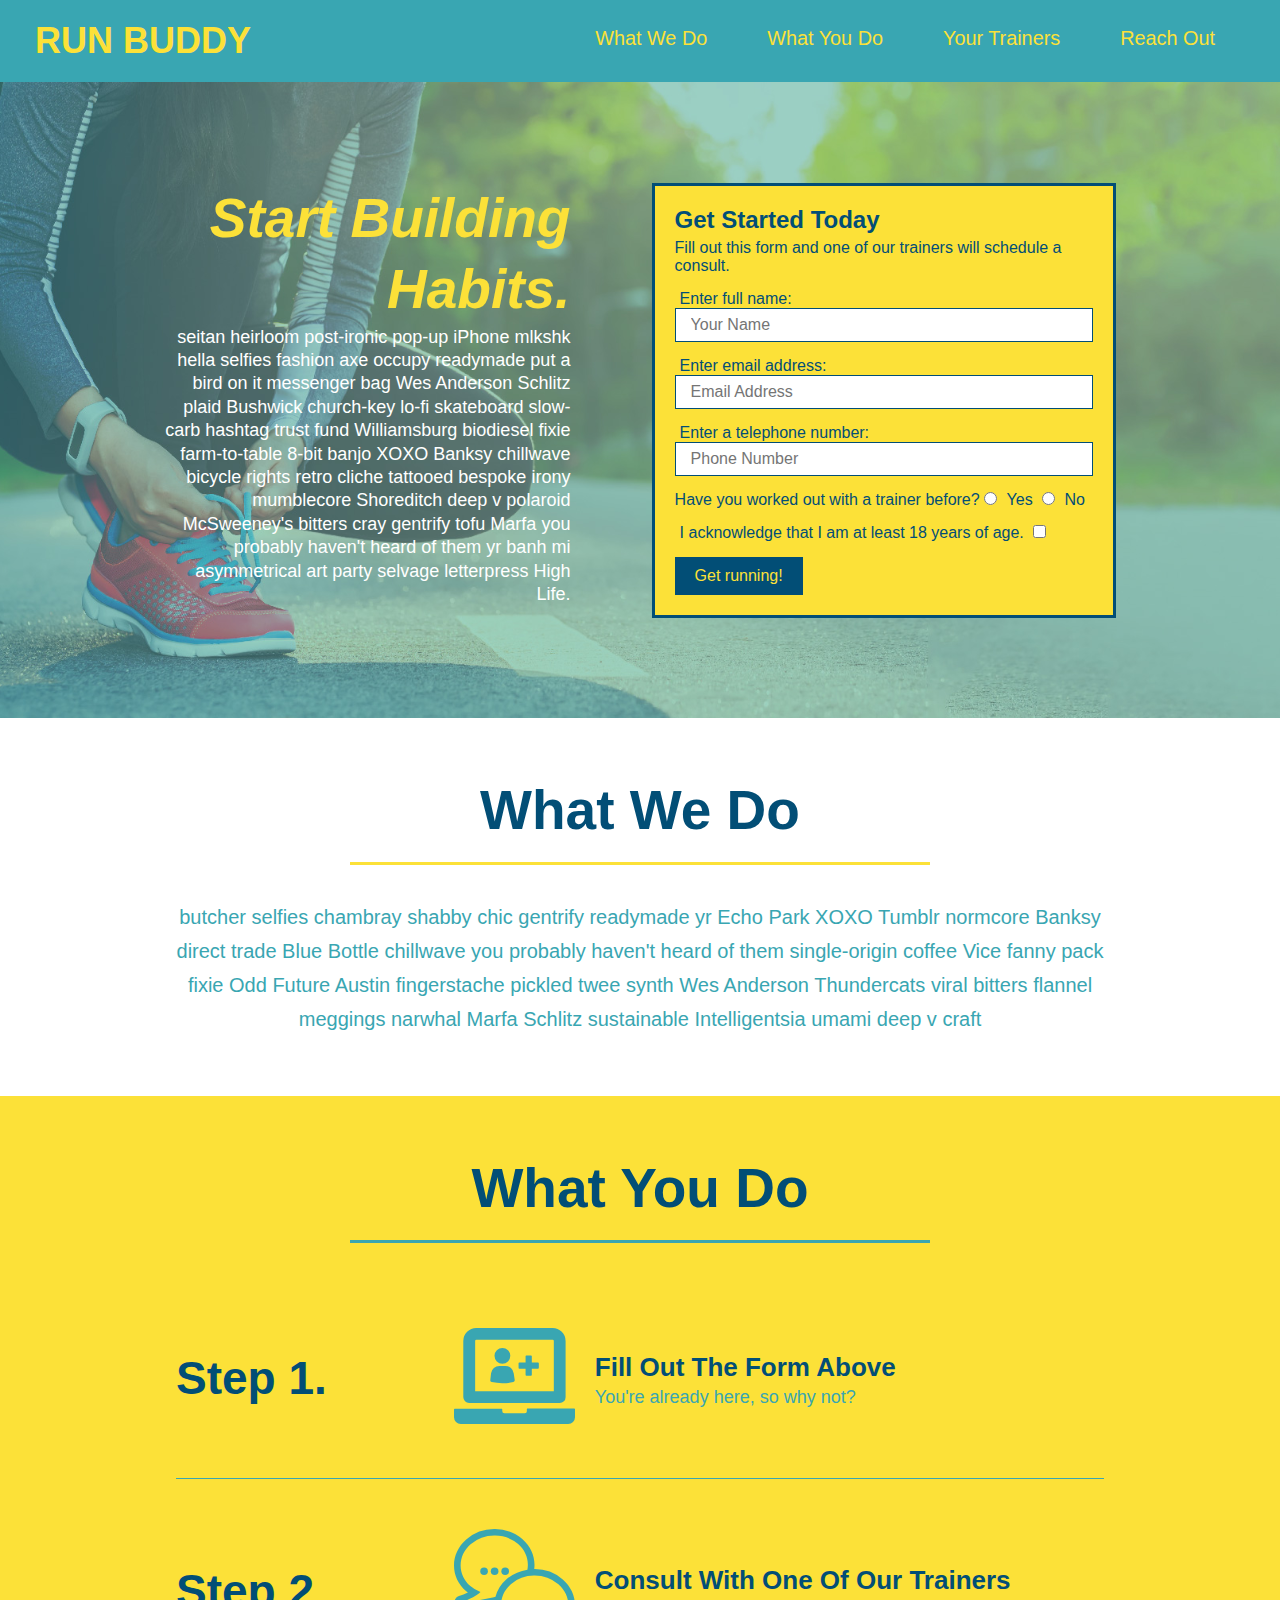
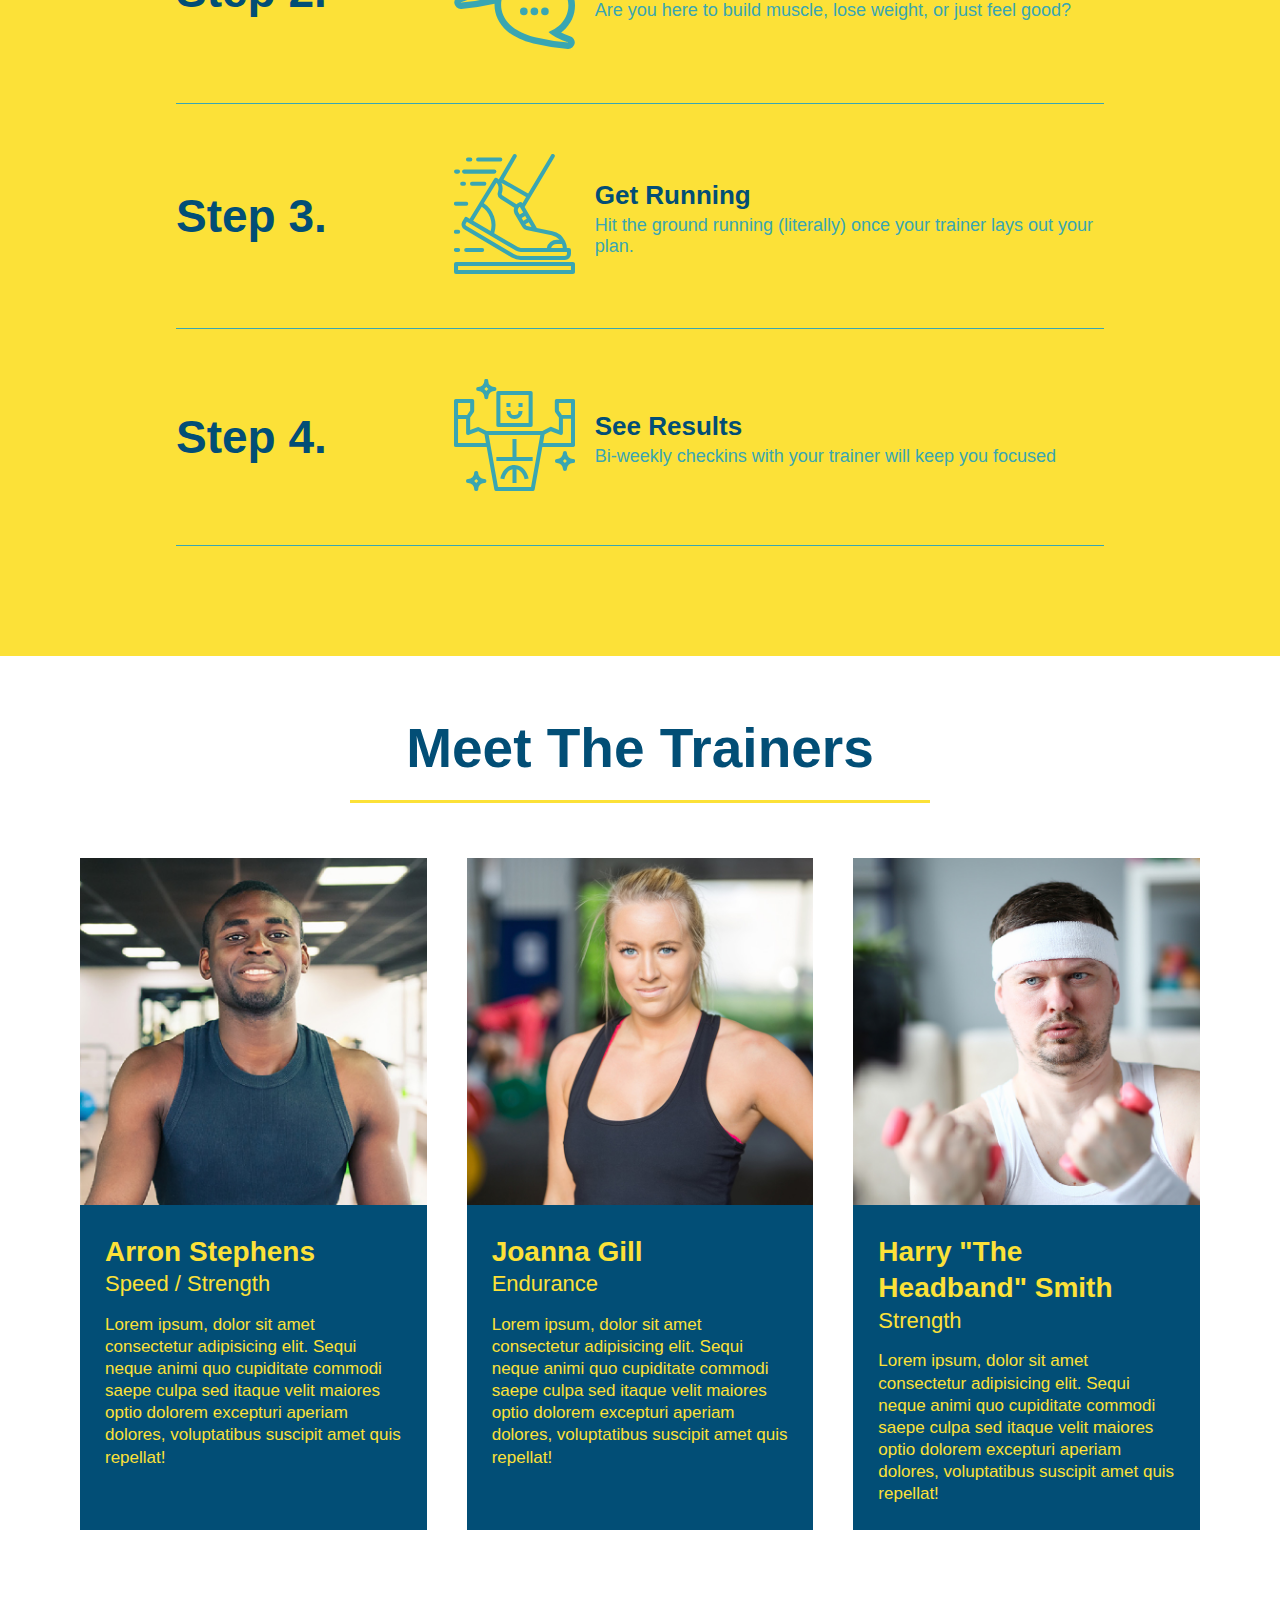
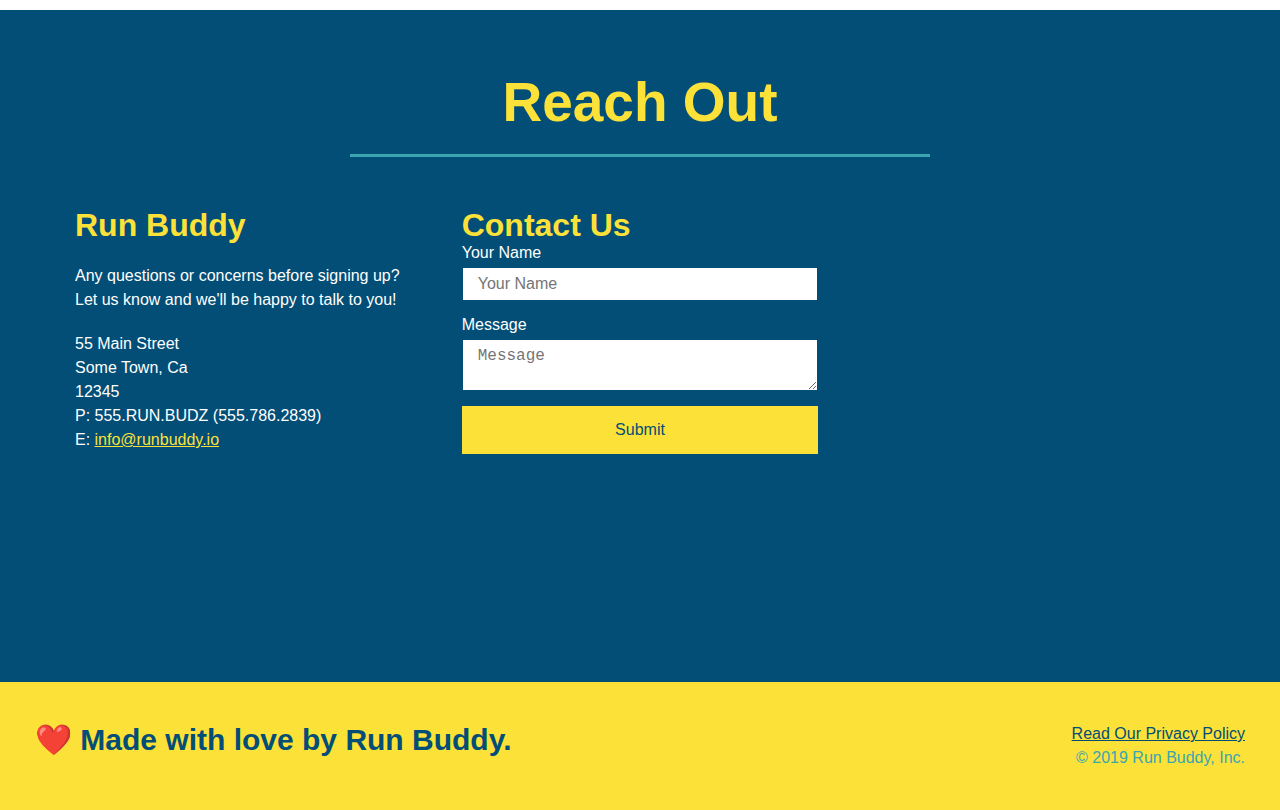
<file: index.html>
<!DOCTYPE html>
<html lang="en">
  <head>
    <meta charset="UTF-8" />
    <link rel="stylesheet" href="./assets/css/style.css">
    <title>Run Buddy</title>
  </head>
  <body>
    <!-- navigation tags - block level element -->
    <header>
      <h1>
        <a href="/">RUN BUDDY</a>
      </h1>
      <nav>
        <ul>
          <li>
            <a href="#what-we-do">What We Do</a>
          </li>
          <li>
            <a href="#what-you-do">What You Do</a>
          </li>
          <li>
            <a href="#your-trainers">Your Trainers</a>
          </li>
          <li>
            <a href="#reach-out">Reach Out</a>
          </li>
          
        </ul>
      </nav>
    </header>
    <!-- end navigation -->

    <!-- hero/jumbotron -->
    <section class="hero">
      <div class="hero-cta">
        <h2>Start Building Habits.</h2>
        <p>
          seitan heirloom post-ironic pop-up iPhone mlkshk hella selfies fashion axe occupy readymade put a bird on it
          messenger bag Wes Anderson Schlitz plaid Bushwick church-key lo-fi skateboard slow-carb hashtag trust fund
          Williamsburg biodiesel fixie farm-to-table 8-bit banjo XOXO Banksy chillwave bicycle rights retro cliche
          tattooed bespoke irony mumblecore Shoreditch deep v polaroid McSweeney's bitters cray gentrify tofu Marfa you
          probably haven't heard of them yr banh mi asymmetrical art party selvage letterpress High Life.
        </p>
      </div>

      <div class="hero-form">
        <h3>Get Started Today</h3>
        <p>Fill out this form and one of our trainers will schedule a consult.</p>
        <form>
          <label for="name">Enter full name:</label>
          <input type="text" placeholder="Your Name" id="name" name="name" class="form-input" />
          <label for="email">Enter email address:</label>
          <input type="email" placeholder="Email Address" id="email" name="email" class="form-input" />
          <label for="phone">Enter a telephone number:</label>
          <input type="tel" placeholder="Phone Number" name="phone" id="phone" class="form-input" />
          <p>
            Have you worked out with a trainer before? 
            <input type="radio" name="trainer-confirm" id="trainer-yes" />
            <label for="trainer-yes">Yes</label>
            <input type="radio" name="trainer-confirm" id="trainer-no"/>
            <label for="trainer-no">No</label>
          </p>
          <p>
            <label for="checkbox">
              I acknowledge that I am at least 18 years of age.
            </label>
            <input type="checkbox" name="checkpoint1" id="checkbox" />
          </p>
          <button type="submit">
            Get running!
          </button>
        </form>
      </div>
    </section>
    <!-- end header -->

    <!-- "what we do" start - <section> -->
    <section id="what-we-do" class="intro">
      <div class="flex-row">
        <h2 class="section-title primary-border">
          What We Do
        </h2>
      </div>
      <div class="flex-row">
        <p>
          butcher selfies chambray shabby chic gentrify readymade yr Echo Park XOXO Tumblr normcore Banksy direct trade  Blue Bottle chillwave you probably haven't heard of them single-origin coffee Vice fanny pack fixie Odd Future Austin fingerstache pickled twee synth Wes Anderson Thundercats viral bitters flannel meggings narwhal Marfa Schlitz sustainable Intelligentsia umami deep v craft
        </p>
      </div>
    </section>
    <!-- end "what we do" -->

    <!-- "what you do" start -->
    <section id="what-you-do" class="steps">
      <div class="flex-row">
        <h2 class="section-title secondary-border">
          What You Do
        </h2> 
      </div>
      <div class="step">
        <h3>Step 1.</h3>
        <div class="step-info">
          <div class="step-img">
            <img src="./assets/images/step-1.svg" alt="" />
          </div>
          <div class="step-text">
            <h4>Fill Out The Form Above</h4>
            <p>You're already here, so why not?</p>
          </div>
        </div>
      </div>
      <div class="step">
        <h3>Step 2.</h3>
        <div class="step-info">
          <div class="step-img">
            <img src="./assets/images/step-2.svg" alt="" />
          </div>
          <div class="step-text">
            <h4>Consult With One Of Our Trainers</h4>
            <p>Are you here to build muscle, lose weight, or just feel good?</p>
          </div>
        </div>
      </div>
      <div class="step">
        <h3>Step 3.</h3>
        <div class="step-info">
          <div class="step-img">
            <img src="./assets/images/step-3.svg" alt="" />
          </div>
          <div class="step-text">
            <h4>Get Running</h4>
            <p>Hit the ground running (literally) once your trainer lays out your plan.</p>
          </div>
        </div>
      </div>
      <div class="step">
        <h3>Step 4.</h3>
        <div class="step-info">
          <div class="step-img">
            <img src="./assets/images/step-4.svg" alt="" />
          </div>
          <div class="step-text">
            <h4>See Results</h4>
            <p>Bi-weekly checkins with your trainer will keep you focused</p>
          </div>
        </div>
      </div>
    </section>
    <!-- "what you do" end -->

    <!-- "meet the trainers" start -->
    <section id="your-trainers">
      <div class="flex-row">
        <h2 class="section-title primary-border">
          Meet The Trainers
        </h2>
      </div>

      <div class="trainers">
        <article class="trainer">
          <img src="./assets/images/trainer-1.jpg" alt="Arron Stephens in his workout clothes, ready to pump iron" />
          <div class="trainer-bio">
            <h3 class="trainer-name">Arron Stephens</h3>
            <h4 class="trainer-role">Speed / Strength</h4>
            <p>Lorem ipsum, dolor sit amet consectetur adipisicing elit. Sequi neque animi quo cupiditate commodi saepe culpa sed itaque velit maiores optio dolorem excepturi aperiam dolores, voluptatibus suscipit amet quis repellat!</p>
          </div>
        </article>

        <article class="trainer">
          <img src="./assets/images/trainer-2.jpg" alt="Joanna Gill cooling off after a work out" />
          <div class="trainer-bio">
            <h3 class="trainer-name">Joanna Gill</h3>
            <h4 class="trainer-role">Endurance</h4>
            <p>Lorem ipsum, dolor sit amet consectetur adipisicing elit. Sequi neque animi quo cupiditate commodi saepe culpa sed itaque velit maiores optio dolorem excepturi aperiam dolores, voluptatibus suscipit amet quis repellat!</p>
            </div>
          </article>

        <article class="trainer">
          <img src="./assets/images/trainer-3.jpg" alt="Harry Smith wearing a headband and lifting comically small pink weights" />
          <div class="trainer-bio">
            <h3 class="trainer-name">Harry "The Headband" Smith</h3>
            <h4 class="trainer-role">Strength</h4>
            <p>Lorem ipsum, dolor sit amet consectetur adipisicing elit. Sequi neque animi quo cupiditate commodi saepe culpa sed itaque velit maiores optio dolorem excepturi aperiam dolores, voluptatibus suscipit amet quis repellat!</p>
          </div>
        </article>
      </div>
    </section>
    <!-- "meet the trainers" end -->

    <!-- "reach out" start -->
    <section id="reach-out" class="contact">
      <div class="flex-row">
        <h2 class="section-title secondary-border">
          Reach Out
        </h2>
      </div>

      <div class="contact-info">
        <div>
          <h3>Run Buddy</h3>
          <p>
            Any questions or concerns before signing up? 
            <br/>
            Let us know and we'll be happy to talk to you!
          </p>

          <address>
            55 Main Street <br/>
            Some Town, Ca <br/>
            12345<br/>
            P: 555.RUN.BUDZ (555.786.2839)<br/>
            E: <a href="mailto:info@runbuddy.io">info@runbuddy.io</a>
          </address>
          
        </div>

        <div class="contact-form">
          <h3>Contact Us</h3>
          <form>
            <label for="contact-name">Your Name</label>
            <input type="text" id="contact-name" placeholder="Your Name" />
        
            <label for="contact-message">Message</label>
            <textarea id="contact-message" placeholder="Message"></textarea>
        
            <button type="submit">Submit</button>
          </form>
        </div>
        
        <iframe
          src="https://www.google.com/maps/embed?pb=!1m14!1m12!1m3!1d12182.30520634488!2d-74.0652613!3d40.2407219!2m3!1f0!2f0!3f0!3m2!1i1024!2i768!4f13.1!5e0!3m2!1sen!2sus!4v1561060983193!5m2!1sen!2sus"
          frameborder="0" style="border:0" allowfullscreen>
        </iframe>
      </div>
    </section>
    <!-- "reach out" end -->

    <!-- footer -->
    <footer>
      <h2>❤️ Made with love by Run Buddy.</h2>
      <div>
        <a href="./privacy-policy.html">Read Our Privacy Policy</a><br/>
        &copy; 2019 Run Buddy, Inc.
      </div>
    </footer>
    <!-- footer end -->
  </body>
</html>
</file>
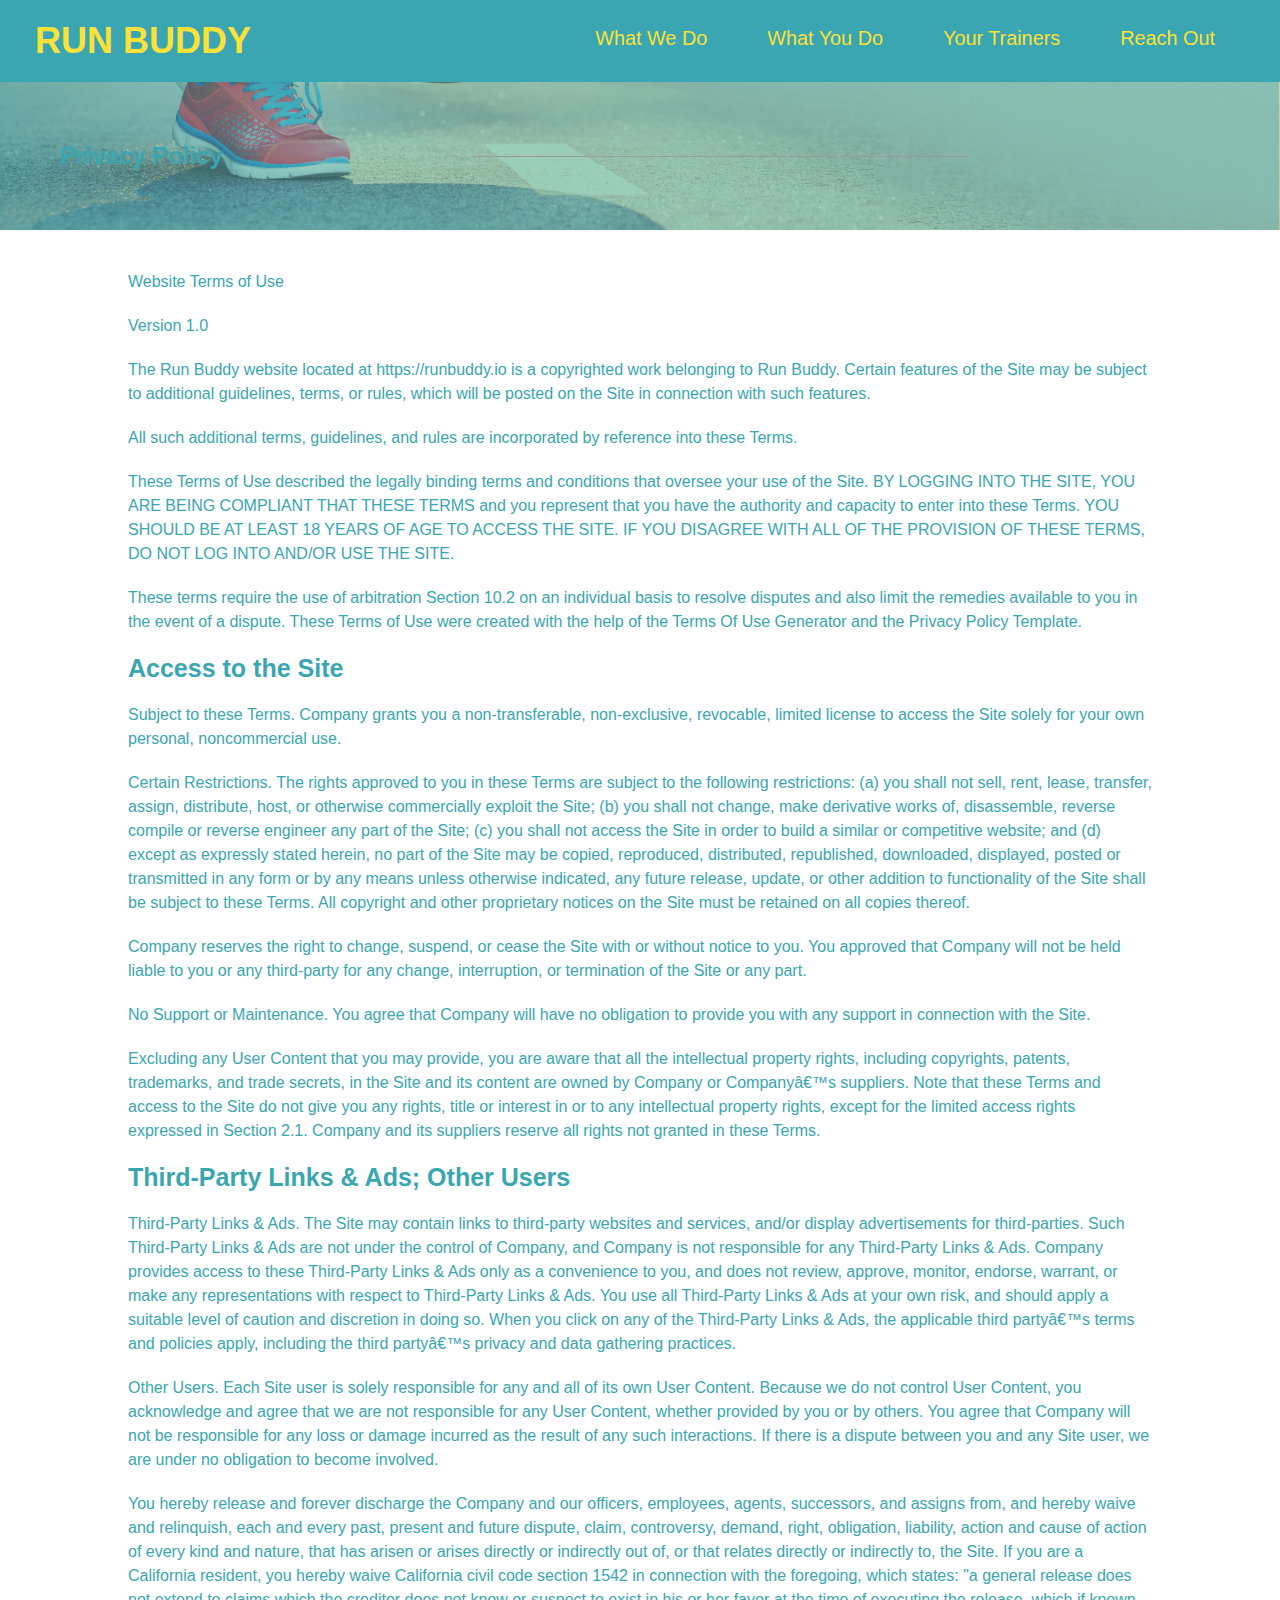
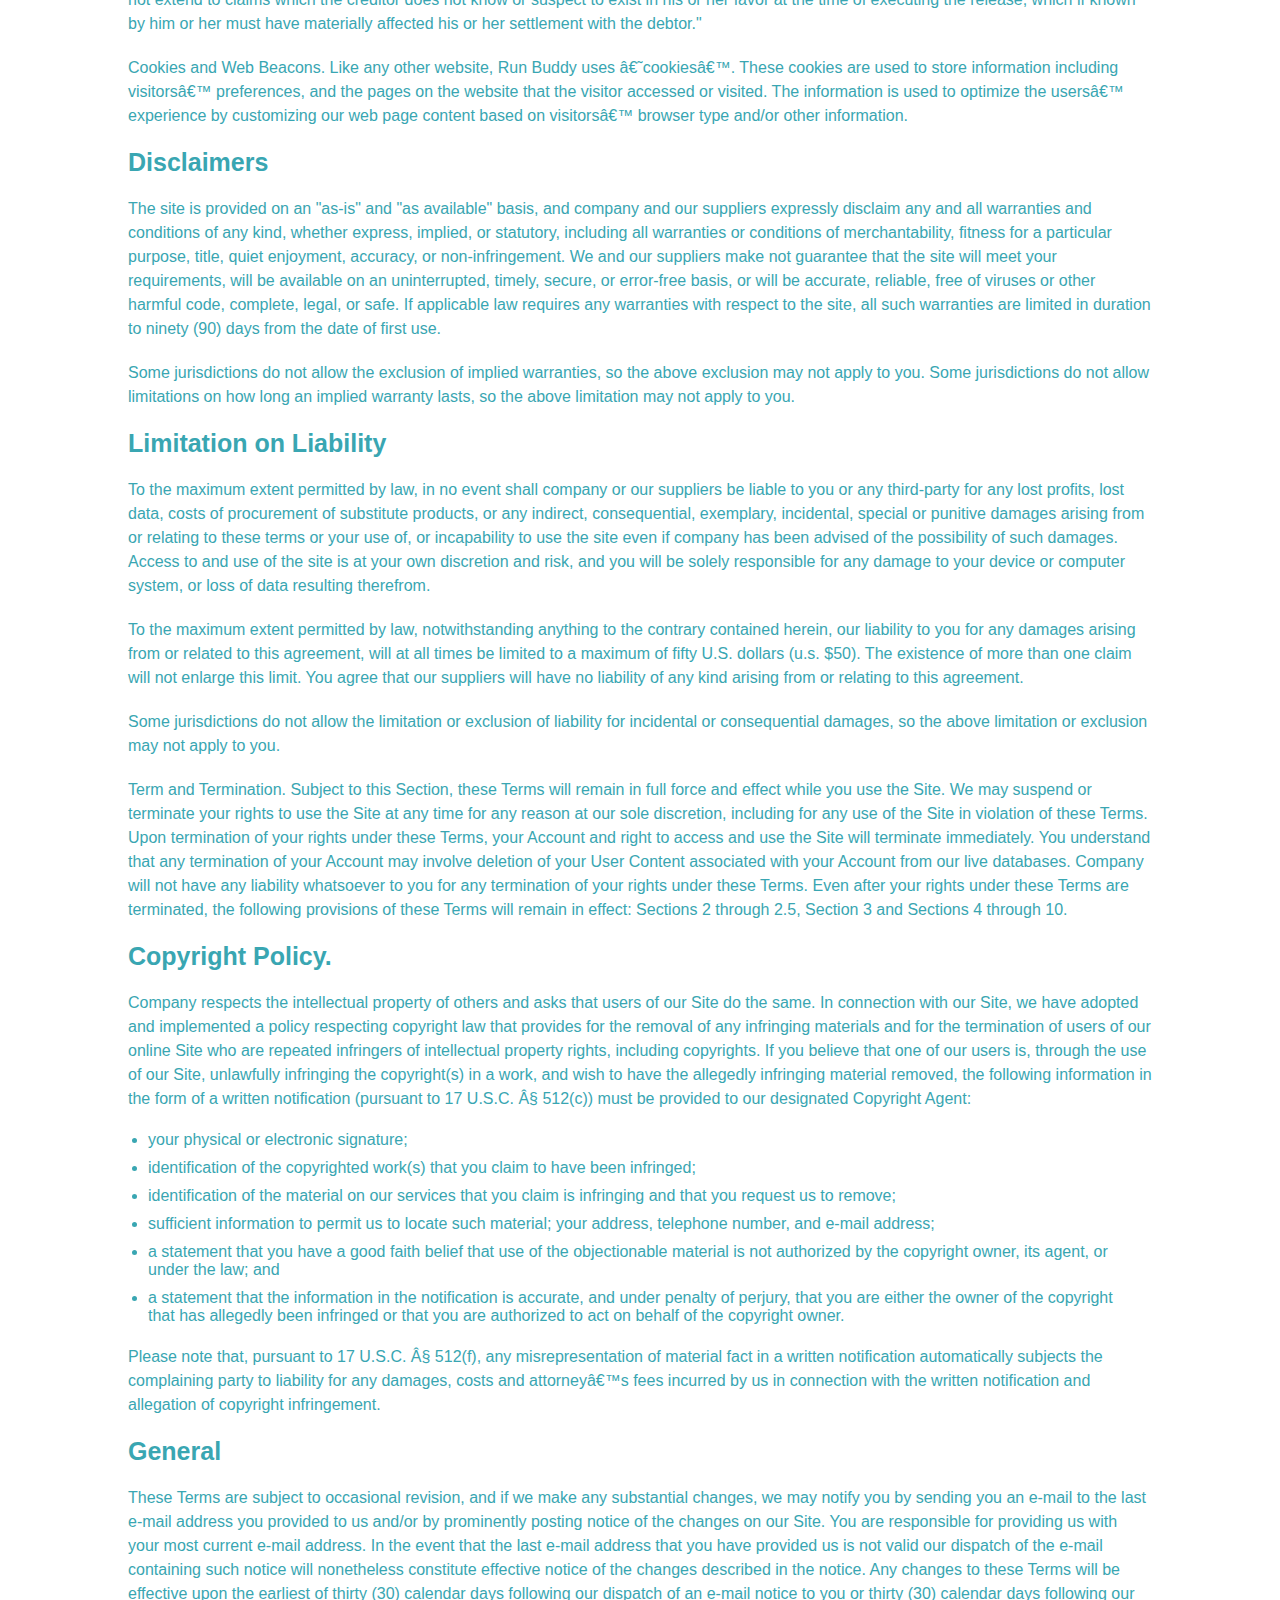
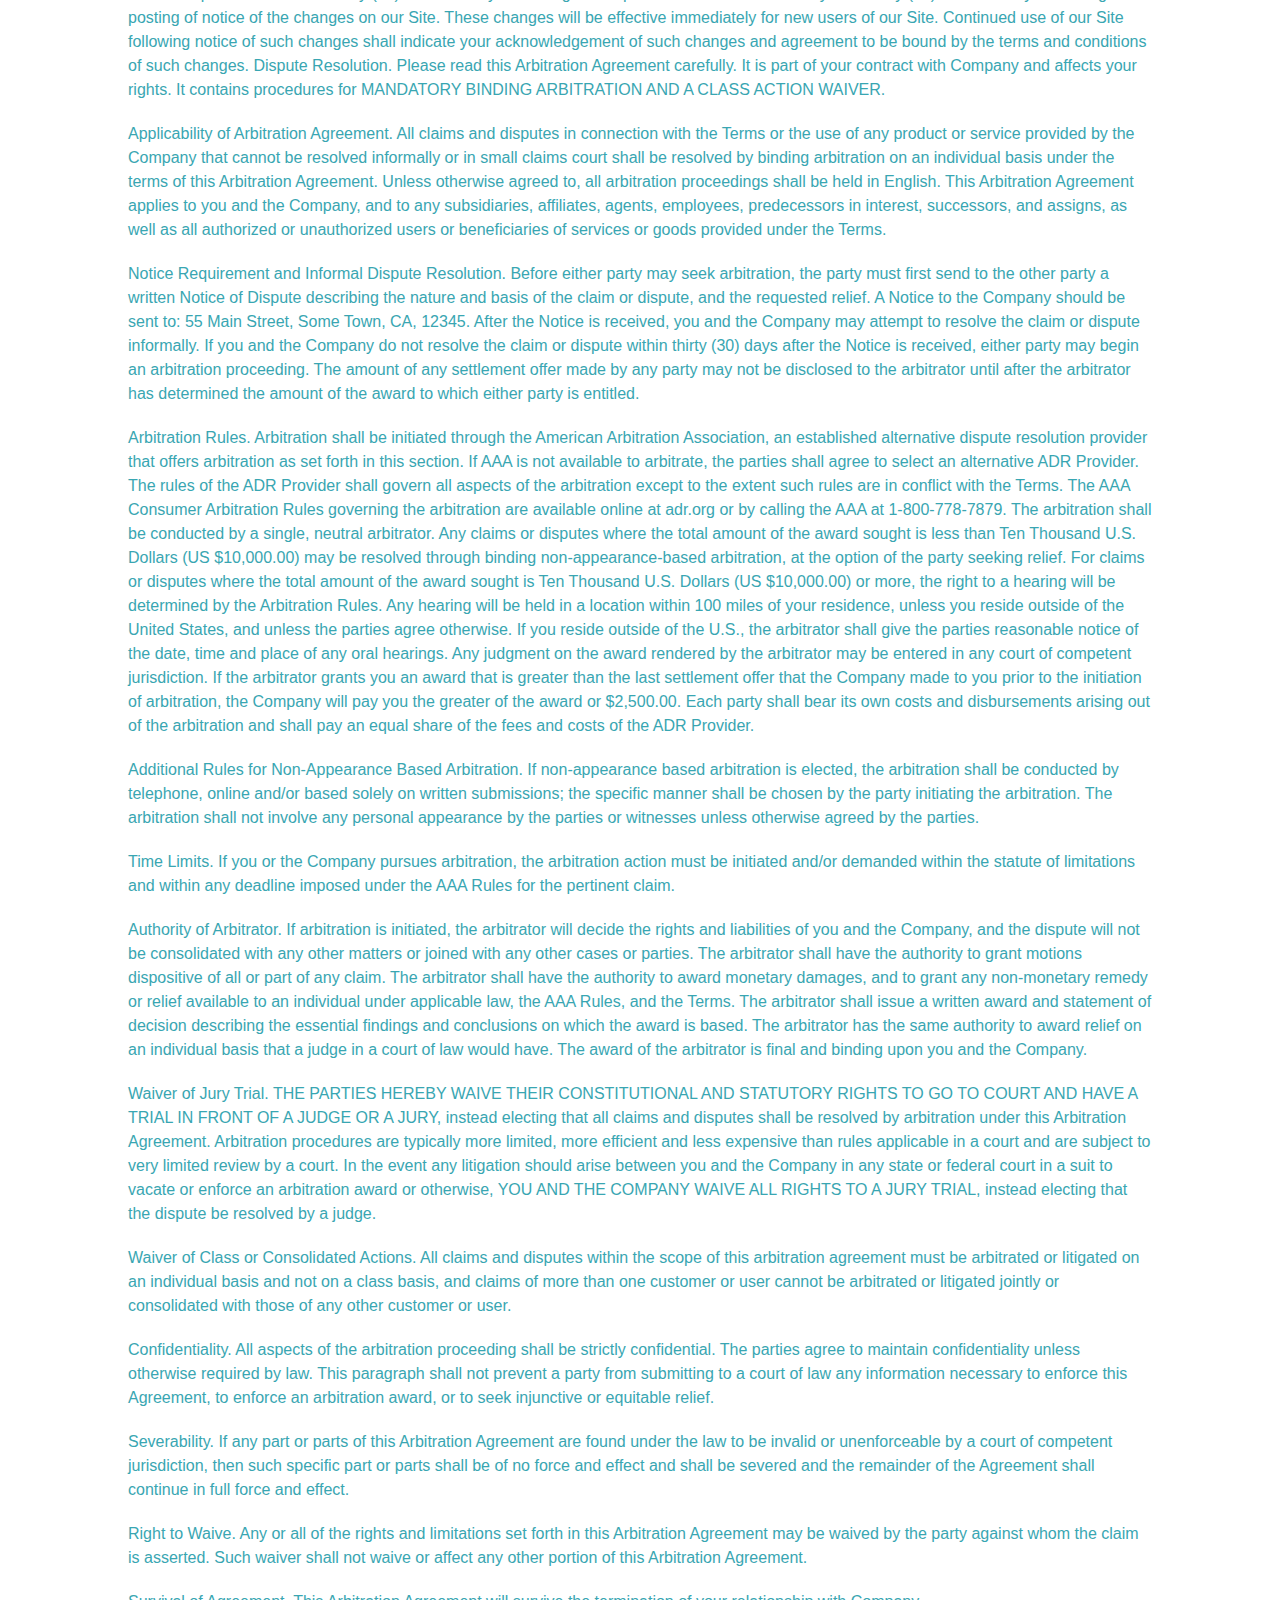
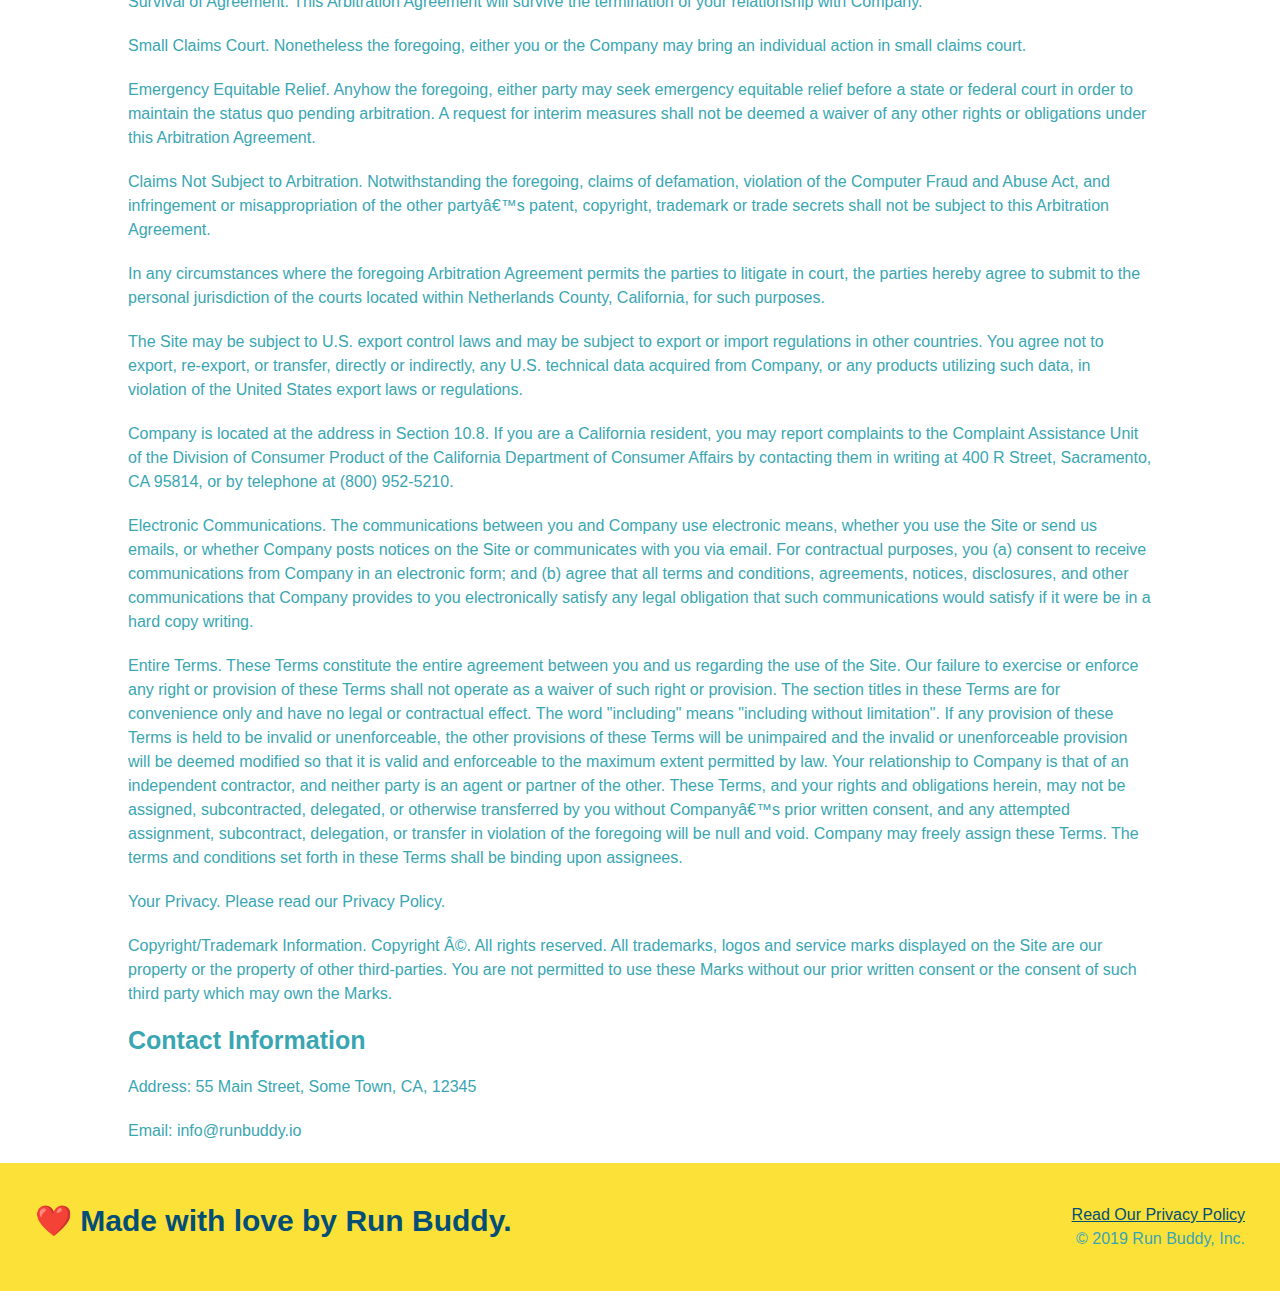
<file: privacy-policy.html>
<!DOCTYPE html>
<html lang="en">

<head>
    <meta charset="UTF-8" />
    <meta name="viewport" content="width=device-width, initial-scale=1.0" />
    <title>Privacy Policy - Run Buddy</title>
    <link rel="stylesheet" href="./assets/css/style.css" />
    <link rel="stylesheet" href="./assets/css/secondary-styles.css" />
</head>

<body>
    <!-- navigation -->
    <header>
        <h1>
            <a href="/">
                RUN BUDDY
            </a>
        </h1>
        <nav>
            <!-- Unordered list element -->
            <ul>
                <!-- List item element-->
                <li>
                    <!-- Anchor element -->
                    <a href="./index.html#what-we-do">What We Do</a>
                </li>
                <li>
                    <a href="./index.html#what-you-do">What You Do</a>
                </li>
                <li>
                    <a href="./index.html#your-trainers">Your Trainers</a>
                </li>
                <li>
                    <a href="./index.html#reach-out">Reach Out</a>
                </li>
            </ul>
        </nav>
    </header>
    <!-- hero section  -->
    <section class="hero hero-secondary">
        <h2 class="page-title">
            Privacy Policy
        </h2>
        <hr>
    </section>
    <!-- privacy policy start-->

    <article class="secondary-content">
        <p>
            Website Terms of Use
        </p>

        <p>
            Version 1.0
        </p>

        <p>
            The Run Buddy website located at https://runbuddy.io is a copyrighted work belonging to Run Buddy. Certain
            features of the Site may be subject to additional guidelines, terms, or rules, which will be posted on the
            Site
            in connection with such features.
        </p>

        <p>
            All such additional terms, guidelines, and rules are incorporated by reference into these Terms.
        </p>

        <p>
            These Terms of Use described the legally binding terms and conditions that oversee your use of the Site. BY
            LOGGING INTO THE SITE, YOU ARE BEING COMPLIANT THAT THESE TERMS and you represent that you have the
            authority
            and capacity to enter into these Terms. YOU SHOULD BE AT LEAST 18 YEARS OF AGE TO ACCESS THE SITE. IF YOU
            DISAGREE WITH ALL OF THE PROVISION OF THESE TERMS, DO NOT LOG INTO AND/OR USE THE SITE.
        </p>

        <p>
            These terms require the use of arbitration Section 10.2 on an individual basis to resolve disputes and also
            limit the remedies available to you in the event of a dispute. These Terms of Use were created with the help
            of
            the Terms Of Use Generator and the Privacy Policy Template.
        </p>

        <h3>
            Access to the Site
        </h3>

        <p>
            Subject to these Terms. Company grants you a non-transferable, non-exclusive, revocable, limited license to
            access the Site solely for your own personal, noncommercial use.
        </p>

        <p>
            Certain Restrictions. The rights approved to you in these Terms are subject to the following restrictions:
            (a)
            you shall not sell, rent, lease, transfer, assign, distribute, host, or otherwise commercially exploit the
            Site;
            (b) you shall not change, make derivative works of, disassemble, reverse compile or reverse engineer any
            part of
            the Site; (c) you shall not access the Site in order to build a similar or competitive website; and (d)
            except
            as expressly stated herein, no part of the Site may be copied, reproduced, distributed, republished,
            downloaded,
            displayed, posted or transmitted in any form or by any means unless otherwise indicated, any future release,
            update, or other addition to functionality of the Site shall be subject to these Terms. All copyright and
            other
            proprietary notices on the Site must be retained on all copies thereof.
        </p>

        <p>
            Company reserves the right to change, suspend, or cease the Site with or without notice to you. You approved
            that Company will not be held liable to you or any third-party for any change, interruption, or termination
            of
            the Site or any part.
        </p>

        <p>
            No Support or Maintenance. You agree that Company will have no obligation to provide you with any support in
            connection with the Site.
        </p>

        <p>
            Excluding any User Content that you may provide, you are aware that all the intellectual property rights,
            including copyrights, patents, trademarks, and trade secrets, in the Site and its content are owned by
            Company
            or Companyâ€™s suppliers. Note that these Terms and access to the Site do not give you any rights, title or
            interest in or to any intellectual property rights, except for the limited access rights expressed in
            Section
            2.1. Company and its suppliers reserve all rights not granted in these Terms.
        </p>

        <h3>
            Third-Party Links & Ads; Other Users
        </h3>

        <p>
            Third-Party Links & Ads. The Site may contain links to third-party websites and services, and/or display
            advertisements for third-parties. Such Third-Party Links & Ads are not under the control of Company, and
            Company
            is not responsible for any Third-Party Links & Ads. Company provides access to these Third-Party Links & Ads
            only as a convenience to you, and does not review, approve, monitor, endorse, warrant, or make any
            representations with respect to Third-Party Links & Ads. You use all Third-Party Links & Ads at your own
            risk,
            and should apply a suitable level of caution and discretion in doing so. When you click on any of the
            Third-Party Links & Ads, the applicable third partyâ€™s terms and policies apply, including the third
            partyâ€™s
            privacy and data gathering practices.
        </p>

        <p>
            Other Users. Each Site user is solely responsible for any and all of its own User Content. Because we do not
            control User Content, you acknowledge and agree that we are not responsible for any User Content, whether
            provided by you or by others. You agree that Company will not be responsible for any loss or damage incurred
            as
            the result of any such interactions. If there is a dispute between you and any Site user, we are under no
            obligation to become involved.
        </p>

        <p>
            You hereby release and forever discharge the Company and our officers, employees, agents, successors, and
            assigns from, and hereby waive and relinquish, each and every past, present and future dispute, claim,
            controversy, demand, right, obligation, liability, action and cause of action of every kind and nature, that
            has
            arisen or arises directly or indirectly out of, or that relates directly or indirectly to, the Site. If you
            are
            a California resident, you hereby waive California civil code section 1542 in connection with the foregoing,
            which states: "a general release does not extend to claims which the creditor does not know or suspect to
            exist
            in his or her favor at the time of executing the release, which if known by him or her must have materially
            affected his or her settlement with the debtor."
        </p>

        <p>
            Cookies and Web Beacons. Like any other website, Run Buddy uses â€˜cookiesâ€™. These cookies are used to
            store
            information including visitorsâ€™ preferences, and the pages on the website that the visitor accessed or
            visited.
            The information is used to optimize the usersâ€™ experience by customizing our web page content based on
            visitorsâ€™
            browser type and/or other information.
        </p>

        <h3>
            Disclaimers
        </h3>

        <p>
            The site is provided on an "as-is" and "as available" basis, and company and our suppliers expressly
            disclaim
            any and all warranties and conditions of any kind, whether express, implied, or statutory, including all
            warranties or conditions of merchantability, fitness for a particular purpose, title, quiet enjoyment,
            accuracy,
            or non-infringement. We and our suppliers make not guarantee that the site will meet your requirements, will
            be
            available on an uninterrupted, timely, secure, or error-free basis, or will be accurate, reliable, free of
            viruses or other harmful code, complete, legal, or safe. If applicable law requires any warranties with
            respect
            to the site, all such warranties are limited in duration to ninety (90) days from the date of first use.
        </p>

        <p>
            Some jurisdictions do not allow the exclusion of implied warranties, so the above exclusion may not apply to
            you. Some jurisdictions do not allow limitations on how long an implied warranty lasts, so the above
            limitation
            may not apply to you.
        </p>

        <h3>
            Limitation on Liability
        </h3>

        <p>
            To the maximum extent permitted by law, in no event shall company or our suppliers be liable to you or any
            third-party for any lost profits, lost data, costs of procurement of substitute products, or any indirect,
            consequential, exemplary, incidental, special or punitive damages arising from or relating to these terms or
            your use of, or incapability to use the site even if company has been advised of the possibility of such
            damages. Access to and use of the site is at your own discretion and risk, and you will be solely
            responsible
            for any damage to your device or computer system, or loss of data resulting therefrom.
        </p>

        <p>
            To the maximum extent permitted by law, notwithstanding anything to the contrary contained herein, our
            liability
            to you for any damages arising from or related to this agreement, will at all times be limited to a maximum
            of
            fifty U.S. dollars (u.s. $50). The existence of more than one claim will not enlarge this limit. You agree
            that
            our suppliers will have no liability of any kind arising from or relating to this agreement.
        </p>

        <p>
            Some jurisdictions do not allow the limitation or exclusion of liability for incidental or consequential
            damages, so the above limitation or exclusion may not apply to you.
        </p>

        <p>
            Term and Termination. Subject to this Section, these Terms will remain in full force and effect while you
            use
            the Site. We may suspend or terminate your rights to use the Site at any time for any reason at our sole
            discretion, including for any use of the Site in violation of these Terms. Upon termination of your rights
            under
            these Terms, your Account and right to access and use the Site will terminate immediately. You understand
            that
            any termination of your Account may involve deletion of your User Content associated with your Account from
            our
            live databases. Company will not have any liability whatsoever to you for any termination of your rights
            under
            these Terms. Even after your rights under these Terms are terminated, the following provisions of these
            Terms
            will remain in effect: Sections 2 through 2.5, Section 3 and Sections 4 through 10.
        </p>

        <h3>
            Copyright Policy.
        </h3>

        <p>
            Company respects the intellectual property of others and asks that users of our Site do the same. In
            connection
            with our Site, we have adopted and implemented a policy respecting copyright law that provides for the
            removal
            of any infringing materials and for the termination of users of our online Site who are repeated infringers
            of
            intellectual property rights, including copyrights. If you believe that one of our users is, through the use
            of
            our Site, unlawfully infringing the copyright(s) in a work, and wish to have the allegedly infringing
            material
            removed, the following information in the form of a written notification (pursuant to 17 U.S.C. Â§ 512(c))
            must
            be provided to our designated Copyright Agent:
        </p>

        <ul>
            <li>
                your physical or electronic signature;
            </li>
            <li>
                identification of the copyrighted work(s) that you claim to have been infringed;
            </li>
            <li>
                identification of the material on our services that you claim is infringing and that you request us to
                remove;
            </li>
            <li>
                sufficient information to permit us to locate such material; your address, telephone number, and e-mail
                address;
            </li>
            <li>
                a statement that you have a good faith belief that use of the objectionable material is not authorized
                by the
                copyright owner, its agent, or under the law; and
            </li>
            <li>
                a statement that the information in the notification is accurate, and under penalty of perjury, that you
                are
                either the owner of the copyright that has allegedly been infringed or that you are authorized to act on
                behalf of the copyright owner.
            </li>
        </ul>

        <p>
            Please note that, pursuant to 17 U.S.C. Â§ 512(f), any misrepresentation of material fact in a written
            notification automatically subjects the complaining party to liability for any damages, costs and
            attorneyâ€™s
            fees incurred by us in connection with the written notification and allegation of copyright infringement.
        </p>

        <h3>
            General
        </h3>

        <p>
            These Terms are subject to occasional revision, and if we make any substantial changes, we may notify you by
            sending you an e-mail to the last e-mail address you provided to us and/or by prominently posting notice of
            the
            changes on our Site. You are responsible for providing us with your most current e-mail address. In the
            event
            that the last e-mail address that you have provided us is not valid our dispatch of the e-mail containing
            such
            notice will nonetheless constitute effective notice of the changes described in the notice. Any changes to
            these
            Terms will be effective upon the earliest of thirty (30) calendar days following our dispatch of an e-mail
            notice to you or thirty (30) calendar days following our posting of notice of the changes on our Site. These
            changes will be effective immediately for new users of our Site. Continued use of our Site following notice
            of
            such changes shall indicate your acknowledgement of such changes and agreement to be bound by the terms and
            conditions of such changes. Dispute Resolution. Please read this Arbitration Agreement carefully. It is part
            of
            your contract with Company and affects your rights. It contains procedures for MANDATORY BINDING ARBITRATION
            AND
            A CLASS ACTION WAIVER.
        </p>

        <p>
            Applicability of Arbitration Agreement. All claims and disputes in connection with the Terms or the use of
            any
            product or service provided by the Company that cannot be resolved informally or in small claims court shall
            be
            resolved by binding arbitration on an individual basis under the terms of this Arbitration Agreement. Unless
            otherwise agreed to, all arbitration proceedings shall be held in English. This Arbitration Agreement
            applies to
            you and the Company, and to any subsidiaries, affiliates, agents, employees, predecessors in interest,
            successors, and assigns, as well as all authorized or unauthorized users or beneficiaries of services or
            goods
            provided under the Terms.
        </p>

        <p>
            Notice Requirement and Informal Dispute Resolution. Before either party may seek arbitration, the party must
            first send to the other party a written Notice of Dispute describing the nature and basis of the claim or
            dispute, and the requested relief. A Notice to the Company should be sent to: 55 Main Street, Some Town, CA,
            12345. After the Notice is received, you and the Company may attempt to resolve the claim or dispute
            informally.
            If you and the Company do not resolve the claim or dispute within thirty (30) days after the Notice is
            received,
            either party may begin an arbitration proceeding. The amount of any settlement offer made by any party may
            not
            be disclosed to the arbitrator until after the arbitrator has determined the amount of the award to which
            either
            party is entitled.
        </p>

        <p>
            Arbitration Rules. Arbitration shall be initiated through the American Arbitration Association, an
            established
            alternative dispute resolution provider that offers arbitration as set forth in this section. If AAA is not
            available to arbitrate, the parties shall agree to select an alternative ADR Provider. The rules of the ADR
            Provider shall govern all aspects of the arbitration except to the extent such rules are in conflict with
            the
            Terms. The AAA Consumer Arbitration Rules governing the arbitration are available online at adr.org or by
            calling the AAA at 1-800-778-7879. The arbitration shall be conducted by a single, neutral arbitrator. Any
            claims or disputes where the total amount of the award sought is less than Ten Thousand U.S. Dollars (US
            $10,000.00) may be resolved through binding non-appearance-based arbitration, at the option of the party
            seeking
            relief. For claims or disputes where the total amount of the award sought is Ten Thousand U.S. Dollars (US
            $10,000.00) or more, the right to a hearing will be determined by the Arbitration Rules. Any hearing will be
            held in a location within 100 miles of your residence, unless you reside outside of the United States, and
            unless the parties agree otherwise. If you reside outside of the U.S., the arbitrator shall give the parties
            reasonable notice of the date, time and place of any oral hearings. Any judgment on the award rendered by
            the
            arbitrator may be entered in any court of competent jurisdiction. If the arbitrator grants you an award that
            is
            greater than the last settlement offer that the Company made to you prior to the initiation of arbitration,
            the
            Company will pay you the greater of the award or $2,500.00. Each party shall bear its own costs and
            disbursements arising out of the arbitration and shall pay an equal share of the fees and costs of the ADR
            Provider.
        </p>

        <p>
            Additional Rules for Non-Appearance Based Arbitration. If non-appearance based arbitration is elected, the
            arbitration shall be conducted by telephone, online and/or based solely on written submissions; the specific
            manner shall be chosen by the party initiating the arbitration. The arbitration shall not involve any
            personal
            appearance by the parties or witnesses unless otherwise agreed by the parties.
        </p>

        <p>
            Time Limits. If you or the Company pursues arbitration, the arbitration action must be initiated and/or
            demanded
            within the statute of limitations and within any deadline imposed under the AAA Rules for the pertinent
            claim.
        </p>

        <p>
            Authority of Arbitrator. If arbitration is initiated, the arbitrator will decide the rights and liabilities
            of
            you and the Company, and the dispute will not be consolidated with any other matters or joined with any
            other
            cases or parties. The arbitrator shall have the authority to grant motions dispositive of all or part of any
            claim. The arbitrator shall have the authority to award monetary damages, and to grant any non-monetary
            remedy
            or relief available to an individual under applicable law, the AAA Rules, and the Terms. The arbitrator
            shall
            issue a written award and statement of decision describing the essential findings and conclusions on which
            the
            award is based. The arbitrator has the same authority to award relief on an individual basis that a judge in
            a
            court of law would have. The award of the arbitrator is final and binding upon you and the Company.
        </p>

        <p>
            Waiver of Jury Trial. THE PARTIES HEREBY WAIVE THEIR CONSTITUTIONAL AND STATUTORY RIGHTS TO GO TO COURT AND
            HAVE
            A TRIAL IN FRONT OF A JUDGE OR A JURY, instead electing that all claims and disputes shall be resolved by
            arbitration under this Arbitration Agreement. Arbitration procedures are typically more limited, more
            efficient
            and less expensive than rules applicable in a court and are subject to very limited review by a court. In
            the
            event any litigation should arise between you and the Company in any state or federal court in a suit to
            vacate
            or enforce an arbitration award or otherwise, YOU AND THE COMPANY WAIVE ALL RIGHTS TO A JURY TRIAL, instead
            electing that the dispute be resolved by a judge.
        </p>

        <p>
            Waiver of Class or Consolidated Actions. All claims and disputes within the scope of this arbitration
            agreement
            must be arbitrated or litigated on an individual basis and not on a class basis, and claims of more than one
            customer or user cannot be arbitrated or litigated jointly or consolidated with those of any other customer
            or
            user.
        </p>

        <p>
            Confidentiality. All aspects of the arbitration proceeding shall be strictly confidential. The parties agree
            to
            maintain confidentiality unless otherwise required by law. This paragraph shall not prevent a party from
            submitting to a court of law any information necessary to enforce this Agreement, to enforce an arbitration
            award, or to seek injunctive or equitable relief.
        </p>

        <p>
            Severability. If any part or parts of this Arbitration Agreement are found under the law to be invalid or
            unenforceable by a court of competent jurisdiction, then such specific part or parts shall be of no force
            and
            effect and shall be severed and the remainder of the Agreement shall continue in full force and effect.
        </p>

        <p>
            Right to Waive. Any or all of the rights and limitations set forth in this Arbitration Agreement may be
            waived
            by the party against whom the claim is asserted. Such waiver shall not waive or affect any other portion of
            this
            Arbitration Agreement.
        </p>

        <p>
            Survival of Agreement. This Arbitration Agreement will survive the termination of your relationship with
            Company.
        </p>

        <p>
            Small Claims Court. Nonetheless the foregoing, either you or the Company may bring an individual action in
            small
            claims court.
        </p>

        <p>
            Emergency Equitable Relief. Anyhow the foregoing, either party may seek emergency equitable relief before a
            state or federal court in order to maintain the status quo pending arbitration. A request for interim
            measures
            shall not be deemed a waiver of any other rights or obligations under this Arbitration Agreement.
        </p>

        <p>
            Claims Not Subject to Arbitration. Notwithstanding the foregoing, claims of defamation, violation of the
            Computer Fraud and Abuse Act, and infringement or misappropriation of the other partyâ€™s patent, copyright,
            trademark or trade secrets shall not be subject to this Arbitration Agreement.
        </p>

        <p>
            In any circumstances where the foregoing Arbitration Agreement permits the parties to litigate in court, the
            parties hereby agree to submit to the personal jurisdiction of the courts located within Netherlands County,
            California, for such purposes.
        </p>

        <p>
            The Site may be subject to U.S. export control laws and may be subject to export or import regulations in
            other
            countries. You agree not to export, re-export, or transfer, directly or indirectly, any U.S. technical data
            acquired from Company, or any products utilizing such data, in violation of the United States export laws or
            regulations.
        </p>

        <p>
            Company is located at the address in Section 10.8. If you are a California resident, you may report
            complaints
            to the Complaint Assistance Unit of the Division of Consumer Product of the California Department of
            Consumer
            Affairs by contacting them in writing at 400 R Street, Sacramento, CA 95814, or by telephone at (800)
            952-5210.
        </p>

        <p>
            Electronic Communications. The communications between you and Company use electronic means, whether you use
            the
            Site or send us emails, or whether Company posts notices on the Site or communicates with you via email. For
            contractual purposes, you (a) consent to receive communications from Company in an electronic form; and (b)
            agree that all terms and conditions, agreements, notices, disclosures, and other communications that Company
            provides to you electronically satisfy any legal obligation that such communications would satisfy if it
            were be
            in a hard copy writing.
        </p>

        <p>
            Entire Terms. These Terms constitute the entire agreement between you and us regarding the use of the Site.
            Our
            failure to exercise or enforce any right or provision of these Terms shall not operate as a waiver of such
            right
            or provision. The section titles in these Terms are for convenience only and have no legal or contractual
            effect. The word "including" means "including without limitation". If any provision of these Terms is held
            to be
            invalid or unenforceable, the other provisions of these Terms will be unimpaired and the invalid or
            unenforceable provision will be deemed modified so that it is valid and enforceable to the maximum extent
            permitted by law. Your relationship to Company is that of an independent contractor, and neither party is an
            agent or partner of the other. These Terms, and your rights and obligations herein, may not be assigned,
            subcontracted, delegated, or otherwise transferred by you without Companyâ€™s prior written consent, and any
            attempted assignment, subcontract, delegation, or transfer in violation of the foregoing will be null and
            void.
            Company may freely assign these Terms. The terms and conditions set forth in these Terms shall be binding
            upon
            assignees.
        </p>

        <p>
            Your Privacy. Please read our Privacy Policy.
        </p>

        <p>
            Copyright/Trademark Information. Copyright Â©. All rights reserved. All trademarks, logos and service marks
            displayed on the Site are our property or the property of other third-parties. You are not permitted to use
            these Marks without our prior written consent or the consent of such third party which may own the Marks.
        </p>

        <h3>
            Contact Information
        </h3>

        <p>
            Address: 55 Main Street, Some Town, CA, 12345
        </p>

        <p>
            Email: info@runbuddy.io
        </p>

    </article>
    <!-- footer -->
    <footer>
        <h2>❤️ Made with love by Run Buddy.</h2>
        <div>
            <a href="./privacy-policy.html">Read Our Privacy Policy</a><br />
            &copy; 2019 Run Buddy, Inc.
        </div>
    </footer>
</body>

</html>
</file>
<file: assets/css/style.css>
* {
  box-sizing: border-box;
  margin: 0;
  padding: 0;
}

body {
  color: #39a6b2;
  font-family: Helvetica, Arial, sans-serif;
}


/* HEADER / NAV BAR STYLES START */

header {
  padding: 20px 35px;
  background-color: #39a6b2;
  display: flex;
  justify-content: space-between;
  flex-wrap: wrap;
}

header h1 {
  font-weight: bold;
  margin: 0;
  font-size: 36px;
  color: #fce138;
}

header a {
  text-decoration: none;
  color: #fce138;
}

header nav {
  margin: 7px 0;
}

header nav ul {
  display: flex;
  flex-wrap: wrap;
  justify-content: space-between;
  align-items: center;
  list-style: none;
}

header nav ul li a {
  margin: 0 30px;
  font-weight: lighter;
  font-size: 1.55vw;
}

/* HEADER / NAVBAR STYLES END */



/* FOOTER STYLES START */
footer {
  background: #fce138;
  padding: 40px 35px;
  display: flex;
  justify-content: space-between;
  flex-wrap: wrap;
  width: 100%;
}

footer h2 {
  color: #024e76;
  font-size: 30px;
  margin: 0;
}

footer div {
  line-height: 1.5;
  text-align: right;
}

footer a {
  color: #024e76;
}
/* END FOOTER STYLES */

/* STYLE ALL SECTION TAGS */
section {
  padding: 60px;
}

/* HERO STYLES START */
.hero {
  background-image: url('../images/hero-bg.jpg');
  background-size: cover;
  background-position: center;
  display: flex;
  justify-content: center;
  flex-wrap: wrap;
}

.hero-cta {
  width: 35%;
  text-align: right;
  margin: 3.5%;
  color: #fff;
  font-size: 18px;
  line-height: 1.3;
}

.hero-cta h2 {
  font-style: italic;
  font-size: 55px;
  color: #fce138;
}

.hero-form {
  border: 3px solid #024e76;
  background-color: #fce138;
  padding: 20px;
  color: #024e76;
  width: 40%;
  margin: 3.5%;
}

.hero-form h3 {
  font-size: 24px;
  margin: 0;
}
.hero-form p {
  margin: 5px 0 15px 0;
}

.form-input {
  border: 1px solid #024e76;
  display: block;
  padding: 7px 15px;
  font-size: 16px;
  color: #024e76;
  width: 100%;
  margin-bottom: 15px; 
}

.hero-form label {
  margin: 0 5px;
}

.hero-form button {
  color: #fce138;
  background-color: #024e76;
  border: none;
  padding: 10px 20px;
  font-size: 16px;
} 
/* HERO STYLES END */


/* SECTION TITLE STYLES START */
.section-title {
  font-size: 55px;
  border-bottom: 3px solid;
  color: #024e76;
  padding-bottom: 20px;
  text-align: center;
  margin: 0 auto 35px auto;
  width: 50%;
}

.primary-border {
  border-color: #fce138;
}

.secondary-border {
  border-color: #39a6b2;
}
/* SECTION TITLE STYLES END */

/* WHAT WE DO STYLES */

.intro p {
  line-height: 1.7;
  color: #39a6b2;
  width: 80%;
  margin: 0 auto;
  font-size: 20px;
  text-align: center;
}
/* WHAT YOU DO STYLES END */


/* WHAT YOU DO STYLES START */
.steps { 
  background: #fce138;
}

.step {
  margin: 50px auto;
  padding-bottom: 50px;
  width: 80%;
  border-bottom: 1px solid #39a6b2;
  display: flex;
  flex-wrap: wrap;
  align-items: center;
  justify-content: space-between;
}

.step h3 {
  color: #024e76;
  font-size: 46px;
  flex: 1 30%;
}

.step-info {
  flex: 2 70%;
  display: flex;
  flex-wrap: wrap;
  align-items: center;
}

.step-img {
  flex: 1 12%;
  margin-right: 20px;
}

.step-img img {
  max-width: 100%;
}

.step-text {
  flex: 12;
}

.step-text p {
  color: #39a6b2;
  font-size: 18px;
}

.step-text h4 {
  font-size: 26px;
  line-height: 1.5;
  color: #024e76;
}

/* WHAT YOU DO STYLES END */

/* MEET THE TRAINERS START */
.trainers {
  width: 100%;
  margin: 0 auto;
  display: flex;
  flex-wrap: wrap;
  justify-content: space-around;
}

.trainer {
  margin: 20px;
  flex: 1;
  background: #024e76;
  color: #fce138;
}

.trainer img {
  width: 100%;
}

.trainer-bio {
  padding: 25px;
  line-height: 1.3;
}

.trainer-bio h3 {
  font-size: 28px;
}

.trainer-bio h4 {
  font-weight: lighter;
  font-size: 22px;
  margin-bottom: 15px;
}

.trainer-bio p {
  font-size: 17px;
}
/* TRAINER STYLES END */

/* REACH OUT STYLES START */
.contact {
  background: #024e76;
}

.contact h2 {
  color: #fce138;
}

.contact-info {
  display: flex;
  justify-content: space-between;
  flex-wrap: wrap;
}

.contact-info > * {
  flex: 1;
  margin: 15px;
}

.contact-info iframe {
  height: 400px;
}

.contact-info div {
  color: white;
}

.contact-info h3 {
  color: #fce138;
  font-size: 32px;
}

.contact-info p, .contact-info address {
  margin: 20px 0;
  line-height: 1.5;
  font-size: 16px;
  font-style: normal;
}

.contact-form input, .contact-form textarea {
  border: 1px solid #024e76;
  display: block;
  padding: 7px 15px;
  font-size: 16px;
  color: #024e76;
  width: 100%;
  margin-bottom: 15px;
  margin-top: 5px;
}

.contact-form button {
  width: 100%;
  border: none;
  background: #fce138;
  color: #024e76;
  text-align: center;
  padding: 15px 0;
  font-size: 16px;
}

.contact-info a {
  color: #fce138;
}


/* REACH OUT STYLES END */

/* UTILITIES */
.text-left {
  text-align: left;
}

.text-right {
  text-align: right;
}

.flex-row {
  display: flex;
}
</file>
<file: assets/css/secondary-styles.css>
.hero {
    background-position: bottom;
    height: auto;
    text-align: center;
    margin-bottom: 40px;
  }
.secondary-content {
    width: 80%;
    color: var(--secondary-color);
    margin: auto;
  }
  .secondary-content h3 {
    font-size: 25px;
    margin: 20px 0 20px 0;
  }
  .secondary-content p {
    font-size: 16px;
    line-height: 1.5;
    margin: 20px 0 20px 0;
  }
  .secondary-content ul {
    margin: 15px 20px 15px 20px;
  }
  .secondary-content li {
    color: var(--tertiary-color);
    margin: 10px 0px 10px 0px;
}
hr {
    display: block;
    height:0; 
    width: 500px;
    margin: auto;
    border-bottom: 3px solid var(--primary-color);
 
}
</file>
